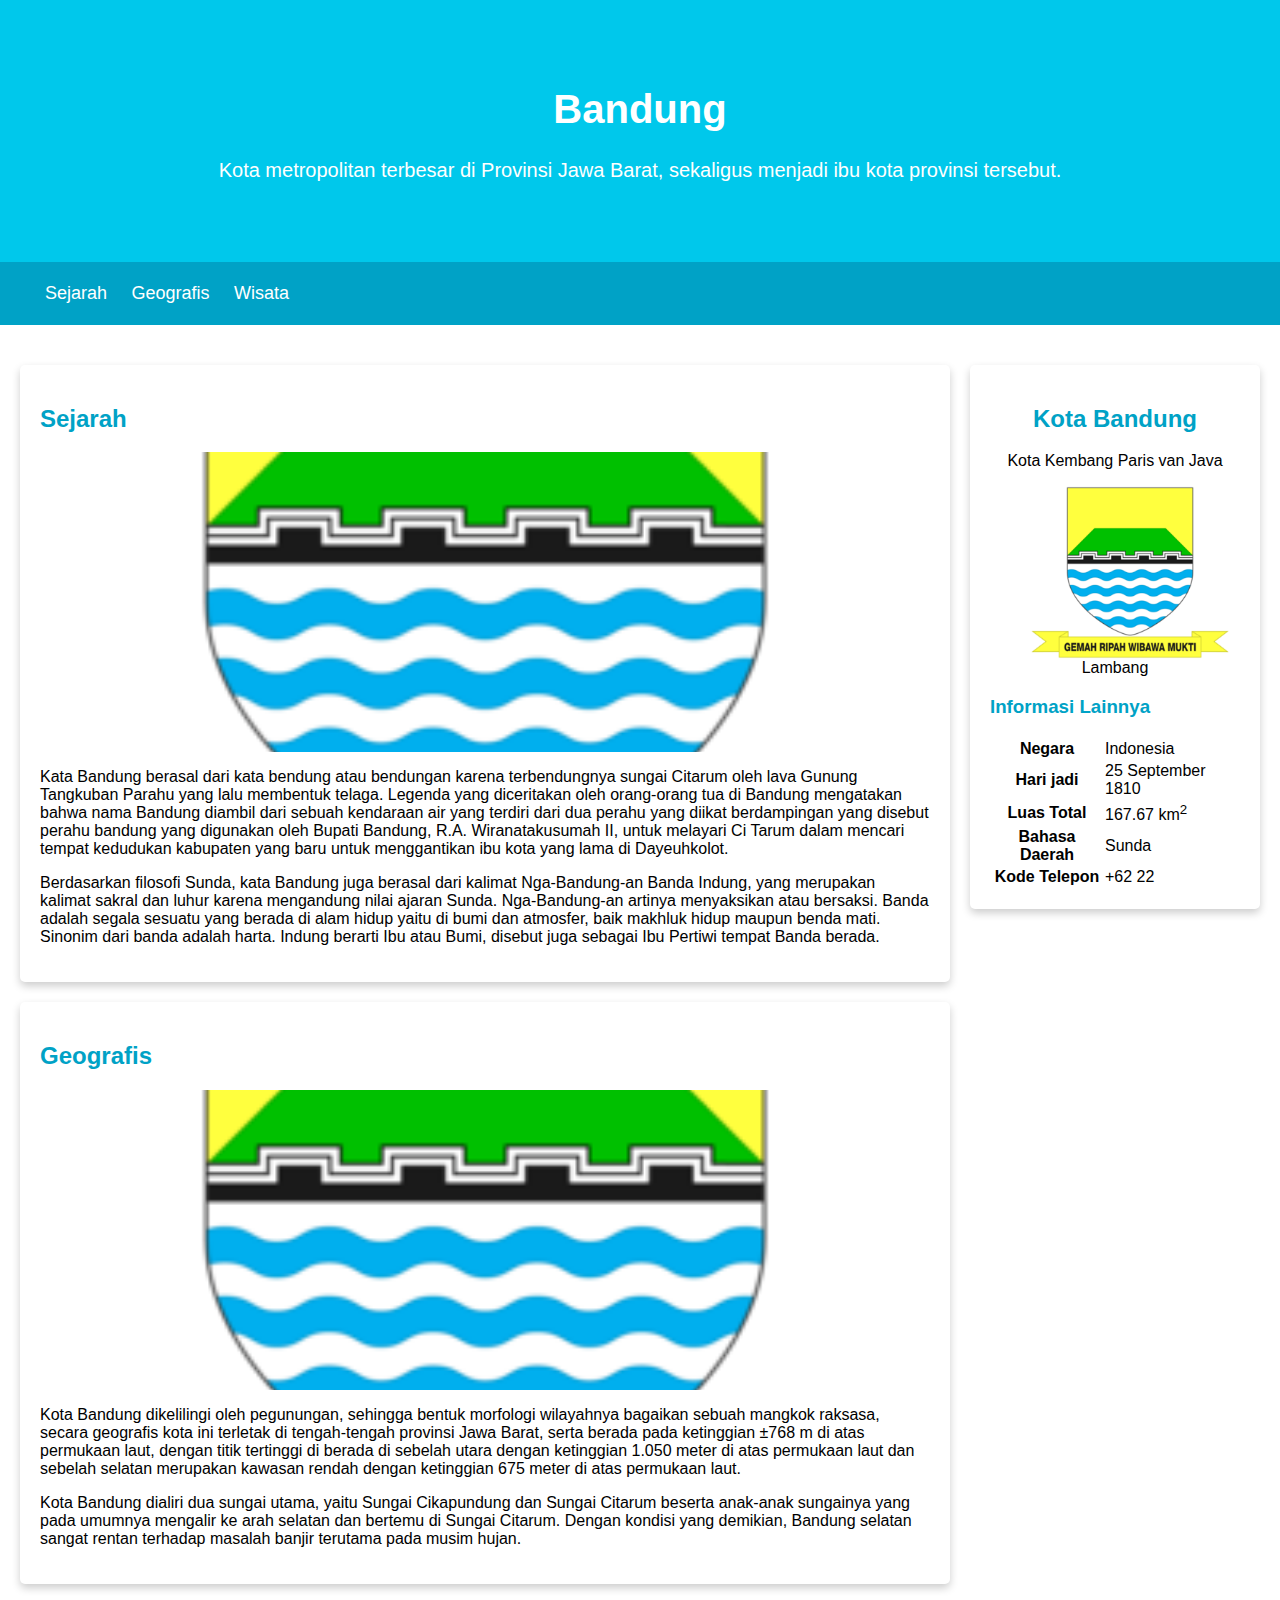
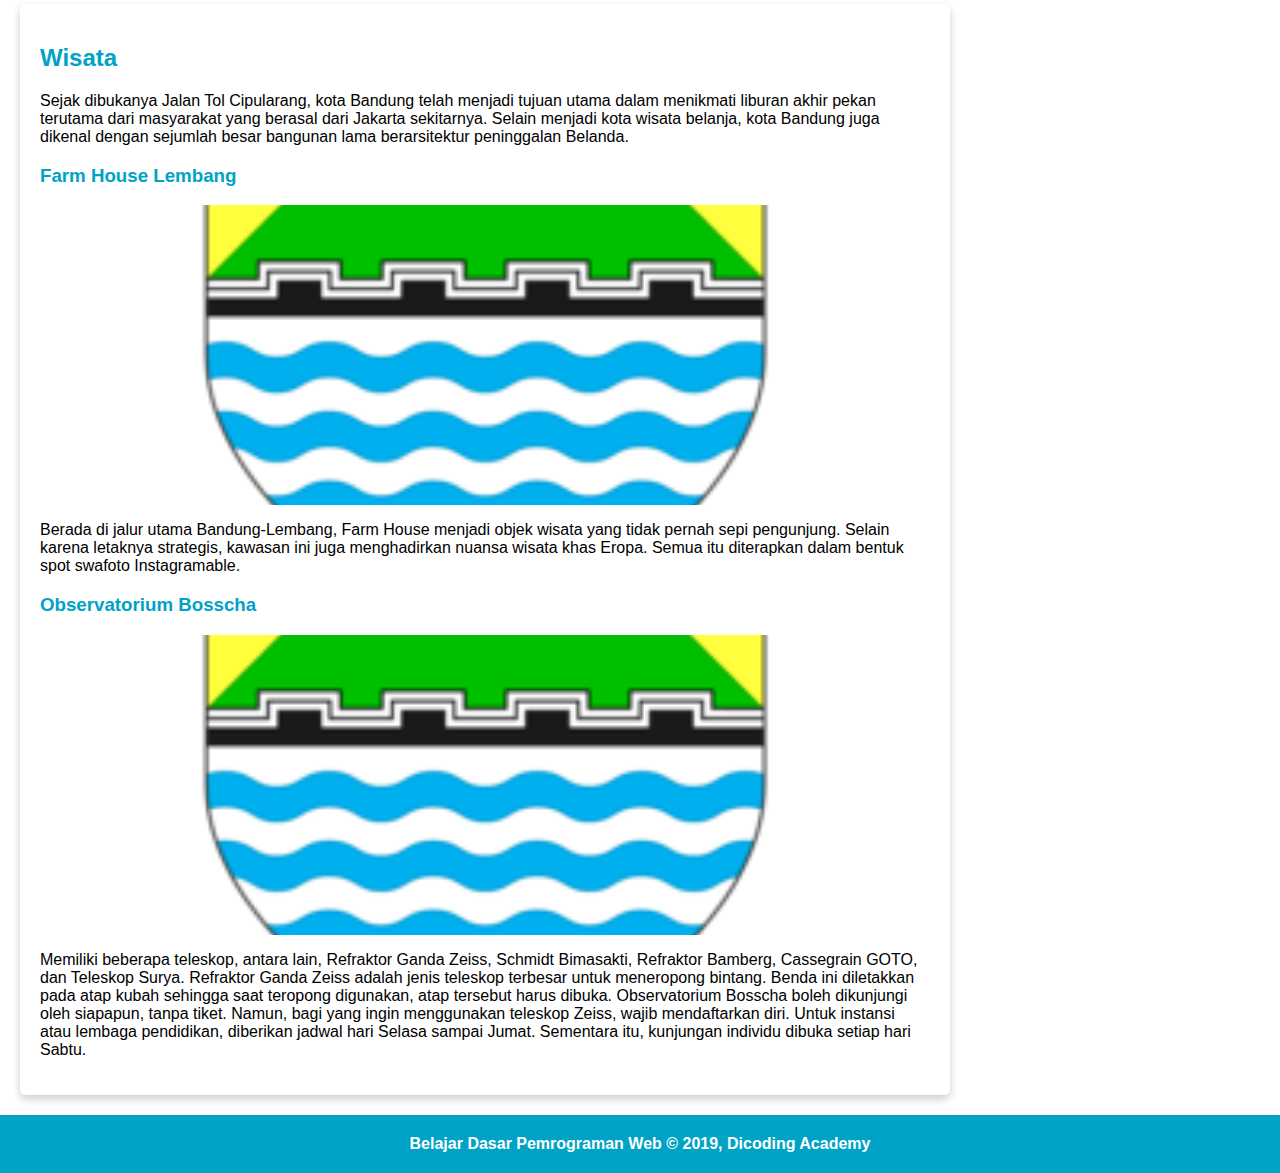
<file: latihan/index.html>
<html>
  <head>
    <meta name="viewport" content="width=device-width, initial-scale=1" />

    <title>Kota Bandung</title>

    <link rel="stylesheet" href="assets/styles/style.css" />
  </head>
  <body>
    <header>
      <div class="jumbotron">
        <h1>Bandung</h1>
        <p>
          Kota metropolitan terbesar di Provinsi Jawa Barat, sekaligus menjadi
          ibu kota provinsi tersebut.
        </p>
      </div>
      <nav>
        <ul>
          <li><a href="#sejarah">Sejarah</a></li>
          <li><a href="#geografis">Geografis</a></li>
          <li><a href="#wisata">Wisata</a></li>
        </ul>
      </nav>
    </header>

    <main>
      <div id="content">
        <article id="sejarah" class="card">
          <h2>Sejarah</h2>
          <img
            src="assets/image/history.jpg"
            class="featured-image"
            alt="sejarah"
          />
          <p>
            Kata Bandung berasal dari kata bendung atau bendungan karena
            terbendungnya sungai Citarum oleh lava Gunung Tangkuban Parahu yang
            lalu membentuk telaga. Legenda yang diceritakan oleh orang-orang tua
            di Bandung mengatakan bahwa nama Bandung diambil dari sebuah
            kendaraan air yang terdiri dari dua perahu yang diikat berdampingan
            yang disebut perahu bandung yang digunakan oleh Bupati Bandung, R.A.
            Wiranatakusumah II, untuk melayari Ci Tarum dalam mencari tempat
            kedudukan kabupaten yang baru untuk menggantikan ibu kota yang lama
            di Dayeuhkolot.
          </p>
          <p>
            Berdasarkan filosofi Sunda, kata Bandung juga berasal dari kalimat
            Nga-Bandung-an Banda Indung, yang merupakan kalimat sakral dan luhur
            karena mengandung nilai ajaran Sunda. Nga-Bandung-an artinya
            menyaksikan atau bersaksi. Banda adalah segala sesuatu yang berada
            di alam hidup yaitu di bumi dan atmosfer, baik makhluk hidup maupun
            benda mati. Sinonim dari banda adalah harta. Indung berarti Ibu atau
            Bumi, disebut juga sebagai Ibu Pertiwi tempat Banda berada.
          </p>
        </article>

        <article id="geografis" class="card">
          <h2>Geografis</h2>
          <img
            src="assets/image/geografis.jpg"
            class="featured-image"
            alt="geografis"
          />
          <p>
            Kota Bandung dikelilingi oleh pegunungan, sehingga bentuk morfologi
            wilayahnya bagaikan sebuah mangkok raksasa, secara geografis kota
            ini terletak di tengah-tengah provinsi Jawa Barat, serta berada pada
            ketinggian ±768 m di atas permukaan laut, dengan titik tertinggi di
            berada di sebelah utara dengan ketinggian 1.050 meter di atas
            permukaan laut dan sebelah selatan merupakan kawasan rendah dengan
            ketinggian 675 meter di atas permukaan laut.
          </p>
          <p>
            Kota Bandung dialiri dua sungai utama, yaitu Sungai Cikapundung dan
            Sungai Citarum beserta anak-anak sungainya yang pada umumnya
            mengalir ke arah selatan dan bertemu di Sungai Citarum. Dengan
            kondisi yang demikian, Bandung selatan sangat rentan terhadap
            masalah banjir terutama pada musim hujan.
          </p>
        </article>

        <article id="wisata" class="card">
          <h2>Wisata</h2>
          <p>
            Sejak dibukanya Jalan Tol Cipularang, kota Bandung telah menjadi
            tujuan utama dalam menikmati liburan akhir pekan terutama dari
            masyarakat yang berasal dari Jakarta sekitarnya. Selain menjadi kota
            wisata belanja, kota Bandung juga dikenal dengan sejumlah besar
            bangunan lama berarsitektur peninggalan Belanda.
          </p>
          <section>
            <h3>Farm House Lembang</h3>
            <img
              src="assets/image/farm-house.jpg"
              class="featured-image"
              alt="farm house"
            />
            <p>
              Berada di jalur utama Bandung-Lembang, Farm House menjadi objek
              wisata yang tidak pernah sepi pengunjung. Selain karena letaknya
              strategis, kawasan ini juga menghadirkan nuansa wisata khas Eropa.
              Semua itu diterapkan dalam bentuk spot swafoto Instagramable.
            </p>
          </section>
          <section>
            <h3>Observatorium Bosscha</h3>
            <img
              src="assets/image/bosscha.jpg"
              class="featured-image"
              alt="bosscha"
            />
            <p>
              Memiliki beberapa teleskop, antara lain, Refraktor Ganda Zeiss,
              Schmidt Bimasakti, Refraktor Bamberg, Cassegrain GOTO, dan
              Teleskop Surya. Refraktor Ganda Zeiss adalah jenis teleskop
              terbesar untuk meneropong bintang. Benda ini diletakkan pada atap
              kubah sehingga saat teropong digunakan, atap tersebut harus
              dibuka. Observatorium Bosscha boleh dikunjungi oleh siapapun,
              tanpa tiket. Namun, bagi yang ingin menggunakan teleskop Zeiss,
              wajib mendaftarkan diri. Untuk instansi atau lembaga pendidikan,
              diberikan jadwal hari Selasa sampai Jumat. Sementara itu,
              kunjungan individu dibuka setiap hari Sabtu.
            </p>
          </section>
        </article>
      </div>

      <aside>
        <article class="profile card">
          <header>
            <h2>Kota Bandung</h2>
            <p>Kota Kembang Paris van Java</p>
            <figure>
              <img src="assets/image/bandung-badge.png" />
              <figcaption>Lambang</figcaption>
            </figure>
          </header>
          <section>
            <h3>Informasi Lainnya</h3>
            <table>
              <tr>
                <th>Negara</th>
                <td>Indonesia</td>
              </tr>
              <tr>
                <th>Hari jadi</th>
                <td>25 September 1810</td>
              </tr>
              <tr>
                <th>Luas Total</th>
                <td>167.67 km<sup>2</sup></td>
              </tr>
              <tr>
                <th>Bahasa Daerah</th>
                <td>Sunda</td>
              </tr>
              <tr>
                <th>Kode Telepon</th>
                <td>+62 22</td>
              </tr>
            </table>
          </section>
        </article>
      </aside>
    </main>

    <footer>Belajar Dasar Pemrograman Web &copy; 2019, Dicoding Academy</footer>
  </body>
</html>
</file>
<file: latihan/assets/styles/style.css>
/* all */
* {
  box-sizing: border-box;
}

body {
  font-family: "Quicksand", sans-serif;
  margin: 0;
  padding: 0;
}

h2 {
  color: #00a2c6;
}

h3 {
  color: #00a2c6;
}

/* header */
header {
  display: inline;
}

.jumbotron {
  padding: 60px;
  background-color: #00c8eb;
  text-align: center;
  font-size: 20px;
  color: white;
}

nav {
  background-color: #00a2c6;
  padding: 5px;
  position: sticky;
  top: 0;
}

nav li {
  display: inline;
  list-style-type: none;
  margin-right: 20px;
}

nav a {
  font-size: 18px;
  font-weight: 400;
  text-decoration: none;
  color: white;
}

nav a:hover {
  font-weight: bold;
}

/* main */
main {
  padding: 20px;
  overflow: auto;
}

#content {
  float: left;
  width: 75%;
}

.card {
  box-shadow: 0 4px 8px 0 rgba(0, 0, 0, 0.2);
  border-radius: 5px;
  padding: 20px;
  margin-top: 20px;
}

.featured-image {
  width: 100%;
  max-height: 300px;
  object-fit: cover;
  object-position: center;
}

/* aside */
aside {
  float: right;
  width: 25%;
  padding-left: 20px;
}

.profile header {
  text-align: center;
}

.profile img {
  width: 200px;
}

/* footer */
footer {
  padding: 20px;
  color: white;
  background-color: #00a2c6;
  text-align: center;
  font-weight: bold;
}

/* responsive */
@media screen and (max-width: 1000px) {
  #content,
  aside {
    width: 100%;
    padding: 0;
  }
}
</file>
